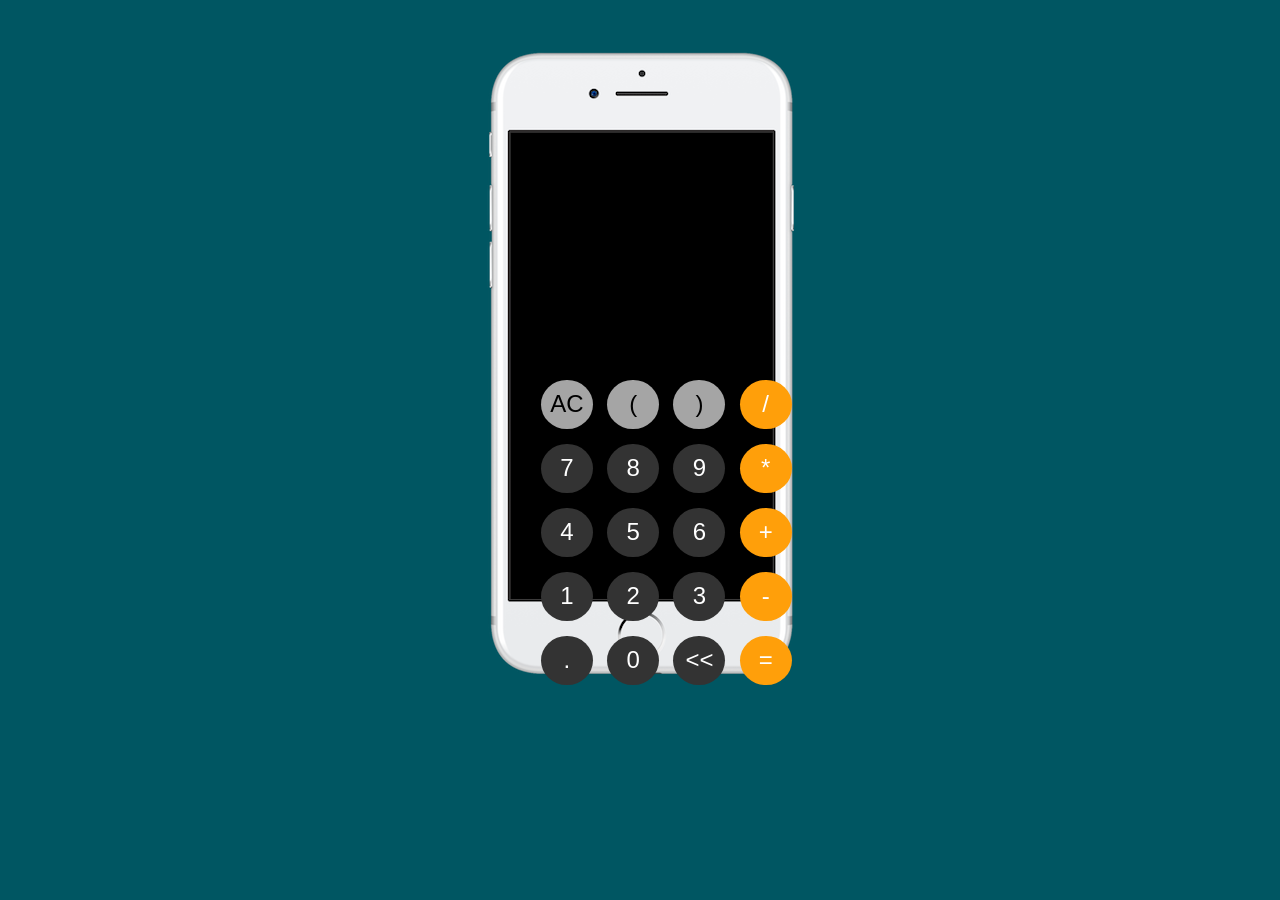
<file: calculadora/index.html>
<!DOCTYPE html>
<html lang="pt-br">
<head>
    <meta charset="UTF-8">
    <meta name="viewport" content="width=device-width, initial-scale=1.0">
    <title>Modelo</title>
    <link rel="stylesheet" href="./assets/css/style.css">
</head>
<body>
    <section>
        <table>
            <p id="visor"></p>
            <tr>
                <td><button  class="btn-cima">AC</button></td>
                <td><button  class="btn-cima">(</button></td>
                <td><button  class="btn-cima">)</button></td>
                <td><button class="btn-dir">/</button></td>
            </tr>
            <tr>
                <td><button class="btn-num">7</button></td>
                <td><button class="btn-num">8</button></td>
                <td><button class="btn-num">9</button></td>
                <td><button class="btn-dir">*</button></td>
            </tr>
            <tr>
                <td><button class="btn-num">4</button></td>
                <td><button class="btn-num">5</button></td>
                <td><button class="btn-num">6</button></td>
                <td><button class="btn-dir">+</button></td>
            </tr>
            <tr>
                <td><button class="btn-num">1</button></td>
                <td><button class="btn-num">2</button></td>
                <td><button class="btn-num">3</button></td>
                <td><button class="btn-dir">-</button></td>
            </tr>
            <tr>
                <td><button class="btn-num">.</button></td>
                <td><button class="btn-num">0</button></td>
                <td><button class="btn-del"><<</button></td>
                <td><button class="btn-dir">=</button></td>
            </tr>
        </table>
    </section>
    <script src="./assets/js/index.js"></script>
</body>
</html>
</file>
<file: calculadora/assets/css/style.css>
@charset "UTF 8";

*{
    margin: 0px;
    padding: 0px;
    font-family: 'Helvetica', sans-serif;
    font-size: 1em;
}

html{
    background-color: #005662;
}

section{
    max-width: 268px;
    height: 584px;
    background: url('../img/frame-iphone.png') no-repeat;
    margin: 50px auto;
    padding: 20px;
    border-radius: 8px;
}

section > p{
    padding-top: 10px;
}

#res{
    font-size: 3em;
}

table{
    position: absolute;
    top: 41.2%;
    left: 41.4%;
    width: 268px;
    border-collapse: separate;
    border-spacing: 3px;
}

td{
    width: 45px;
    height: 45px;
    text-align: center;
    padding: 8px;
    margin: 5px;
    border-radius: 100%;
    font-size: 1.5em;
}

td > button.btn-num, button.btn-del{
    background-color: #333333;
    color: white;
    width: 110%;
    height: 110%;
    border-radius: 100%;
    cursor: pointer;
}

td > button.btn-dir{
    background-color: #FF9F0A;
    color: white;
    border-color: #b46f08;
    width: 110%;
    height: 110%;
    cursor: pointer;
    border-radius: 100%;
}

td > button.btn-cima{
    background-color: #A5A5A5;
    width: 110%;
    height: 110%;
    cursor: pointer;
    border-radius: 100%;
}

p#visor{
    width: 268px;
    height: 77px;
    color: white;
    position: absolute;
    top: 32%;
    left: 41%;
    font-size: 2.7em;
    text-align: right;
}

button {
    border: none; 
    outline: none; 
    box-shadow: none; 
}

button:active{
    transform: scale(0.95); 
    background-color: #ccc; 
}
</file>
